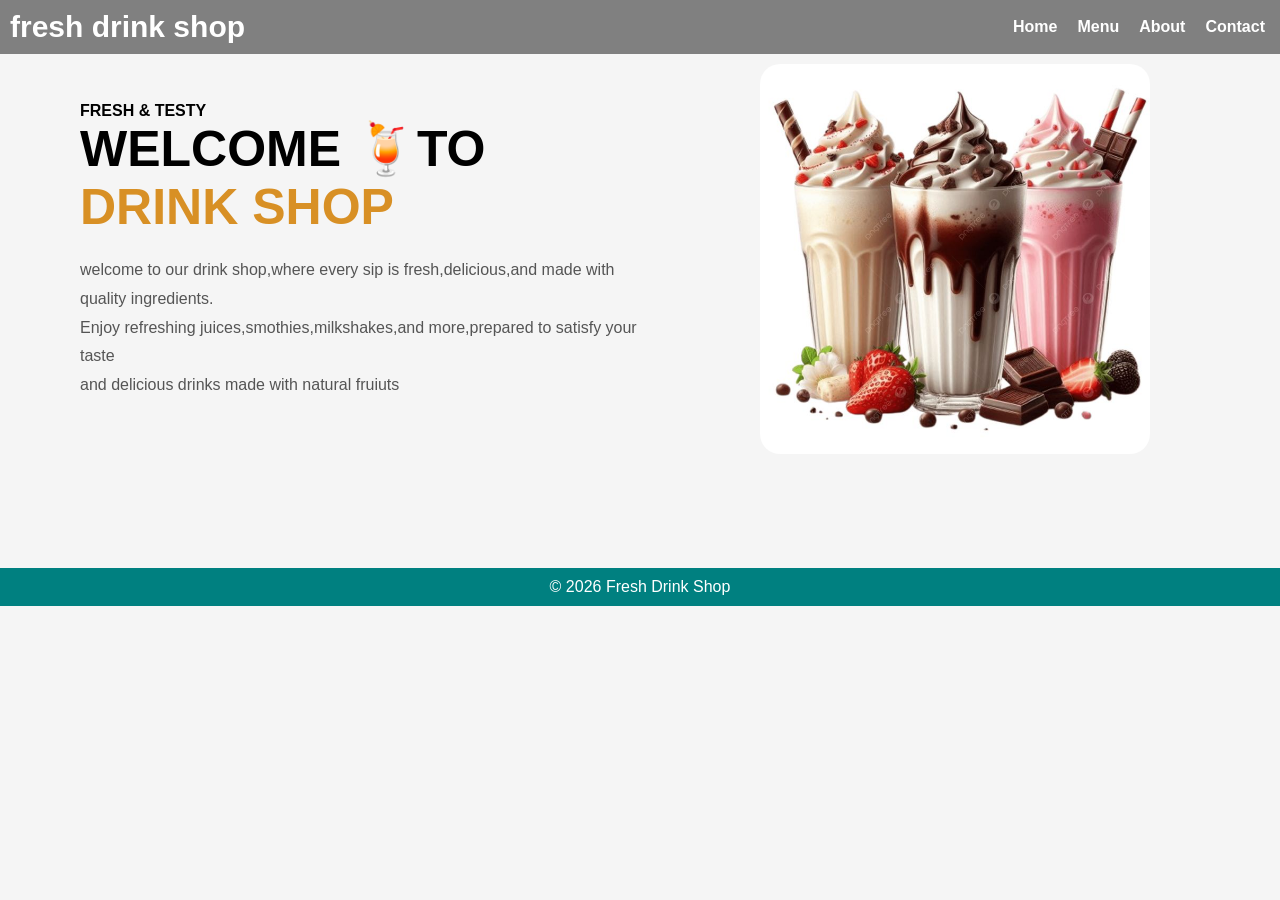
<file: index.html>
<!DOCTYPE html>
<html lang="en">
<head>
    <meta charset="UTF-8">
    <meta name="viewport" content="width=device-width, initial-scale=1.0">
    <title>Fresh Drink Shop</title>
    <link rel="stylesheet"href="style.css">
    
    <body>


<header>
    
        <div class="logo">
     <h2>fresh drink shop</h2> 
        </div>
     <nav>
        
         <a href="index.html">Home</a>
         <a href="menu.html">Menu</a>
         <a href="about.html">About</a>
         <a href="contact.html">Contact</a>
       
    </nav>
</header>

 <section class="home">
 <div class="text">
    <h4>FRESH & TESTY</h4>
    <h1>WELCOME 🍹TO<br><span>DRINK SHOP</span></h1>
 <p>welcome to our drink shop,where every sip is fresh,delicious,and made with quality ingredients.<br>
    Enjoy refreshing juices,smothies,milkshakes,and more,prepared to satisfy your taste<br>
    and delicious drinks made with natural fruiuts</p>
  </div>
  <div class="image">
    <img width="200"length=200 src="drinkshop.jpg" alt="drink">
  </div>
 </section>

<footer>
    <p>© 2026 Fresh Drink Shop</p>
</footer>
</head>
</body>
</html>
</file>
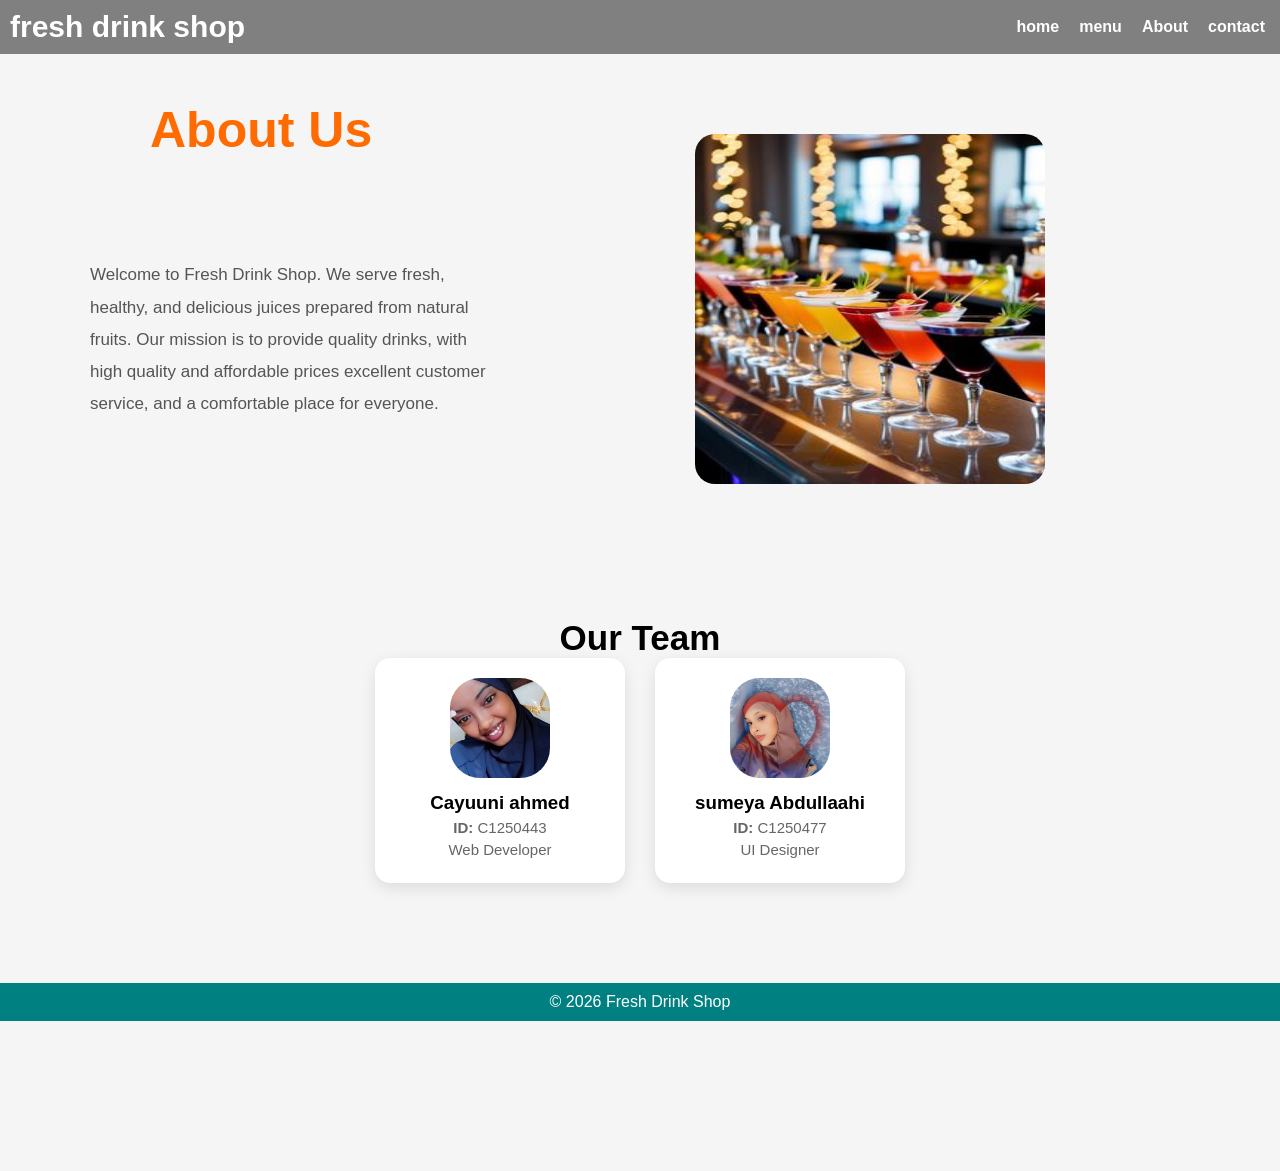
<file: about.html>
<!DOCTYPE html>
<head>
    <meta charset="UTF-8">
    <meta name="viewport"content="device-width,initial-scale">
    <title>drink shop</title>
    <link rel="stylesheet"href="style.css">
</head>
<body>
<header>
  
    <div class="logo">
  <h2>fresh drink shop</h2>
    </div>
  <nav>
 <a href="index.html">home</a>
 <a href="menu.html">menu</a>
 <a href="about.html">About</a>
 <a href="contact.html">contact</a>
</nav>
 </header>
 <section id="about">
     <div class="about-wrapper">
          <div class="about-content">
      <h2>About Us</h2>

        <p>
            Welcome to Fresh Drink Shop. We serve fresh, healthy, and delicious juices
            prepared from natural fruits. Our mission is to provide quality drinks,
            with high quality and affordable prices excellent customer service, 
            and a comfortable place for everyone.
        </p>
    </div>
  
      <div class="about">
            <div class="about-image">
        <img width=200 length=200 src="drinks.jpg" alt="Drink Shop"> 
    </div>
      </div>
</section>
  
   <section class="team">
   <h2>Our Team</h2>
    <div class="team-container">
        

        <div class="member">
            <img src="image whatsapp.jpeg" alt="">
            <h3>Cayuuni ahmed</h3>
            <p><b>ID:</b> C1250443</p>
            <p>Web Developer</p>
        </div>

        <div class="member">
            <img src="whatsapp.image.jpeg" alt="">
            <h3>sumeya Abdullaahi</h3>
            <p><b>ID:</b> C1250477</p>
            <p>UI Designer</p>
        </div>
  
    </div>  
   </section>
   <footer>
    <p>© 2026 Fresh Drink Shop</p>
</footer>

</body>
  
</body>
</html>
</file>
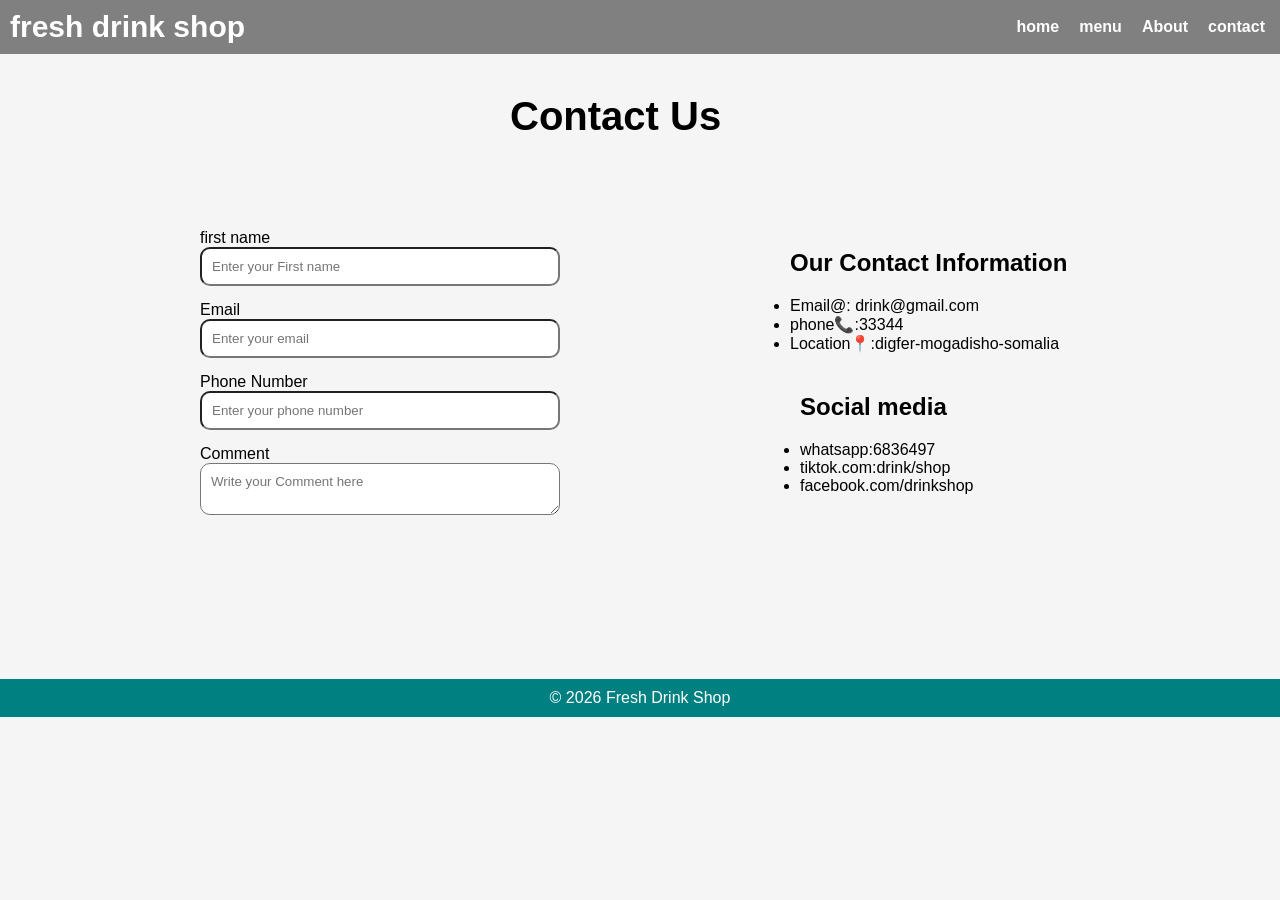
<file: contact.html>
<!DOCTYPE html>
<head>
    <meta charset="UTF-8">
    <meta name="viewport"content="device-width,initial-scale">
    <title>drink shop</title>
    <link rel="stylesheet"href="style.css">
</head>
<body>
<header>
  
    <div class="logo">
  <h2>fresh drink shop</h2>
    </div>
  <nav>
 <a href="index.html">home</a>
 <a href="menu.html">menu</a>
 <a href="about.html">About</a>
 <a href="contact.html">contact</a>
</nav>
 </header>
 <div class="card">
    <h1>Contact Us</h1>
 </div>
        <div class="contact-wrapper">
            
        <form>
            <label>first name</label>
            <input type="text" placeholder="Enter your First name">

            <label>Email</label>
            <input type="email" placeholder="Enter your email">

            <label>Phone Number</label>
            <input type="text" placeholder="Enter your phone number">

            <label>Comment</label>
            <textarea placeholder="Write your Comment here"></textarea>
        </form>
            
    
        <div class="contact-info">
            <h2>Our Contact Information</h2>
             <ul>
            <li>Email@: drink@gmail.com</li>
            <li>phone📞:33344</li>
            <li>Location📍:digfer-mogadisho-somalia</li>
             </ul>
        
         <div class="social-section">
        <h2>Social media</h2>
         <ul>
        <li>whatsapp:6836497</li>
        <li>tiktok.com:drink/shop</li>
        <li>facebook.com/drinkshop</li>
      </ul>
        
     </div>
        </div>
        </div>
        <footer>
    <p>© 2026 Fresh Drink Shop</p>
</footer>
</file>
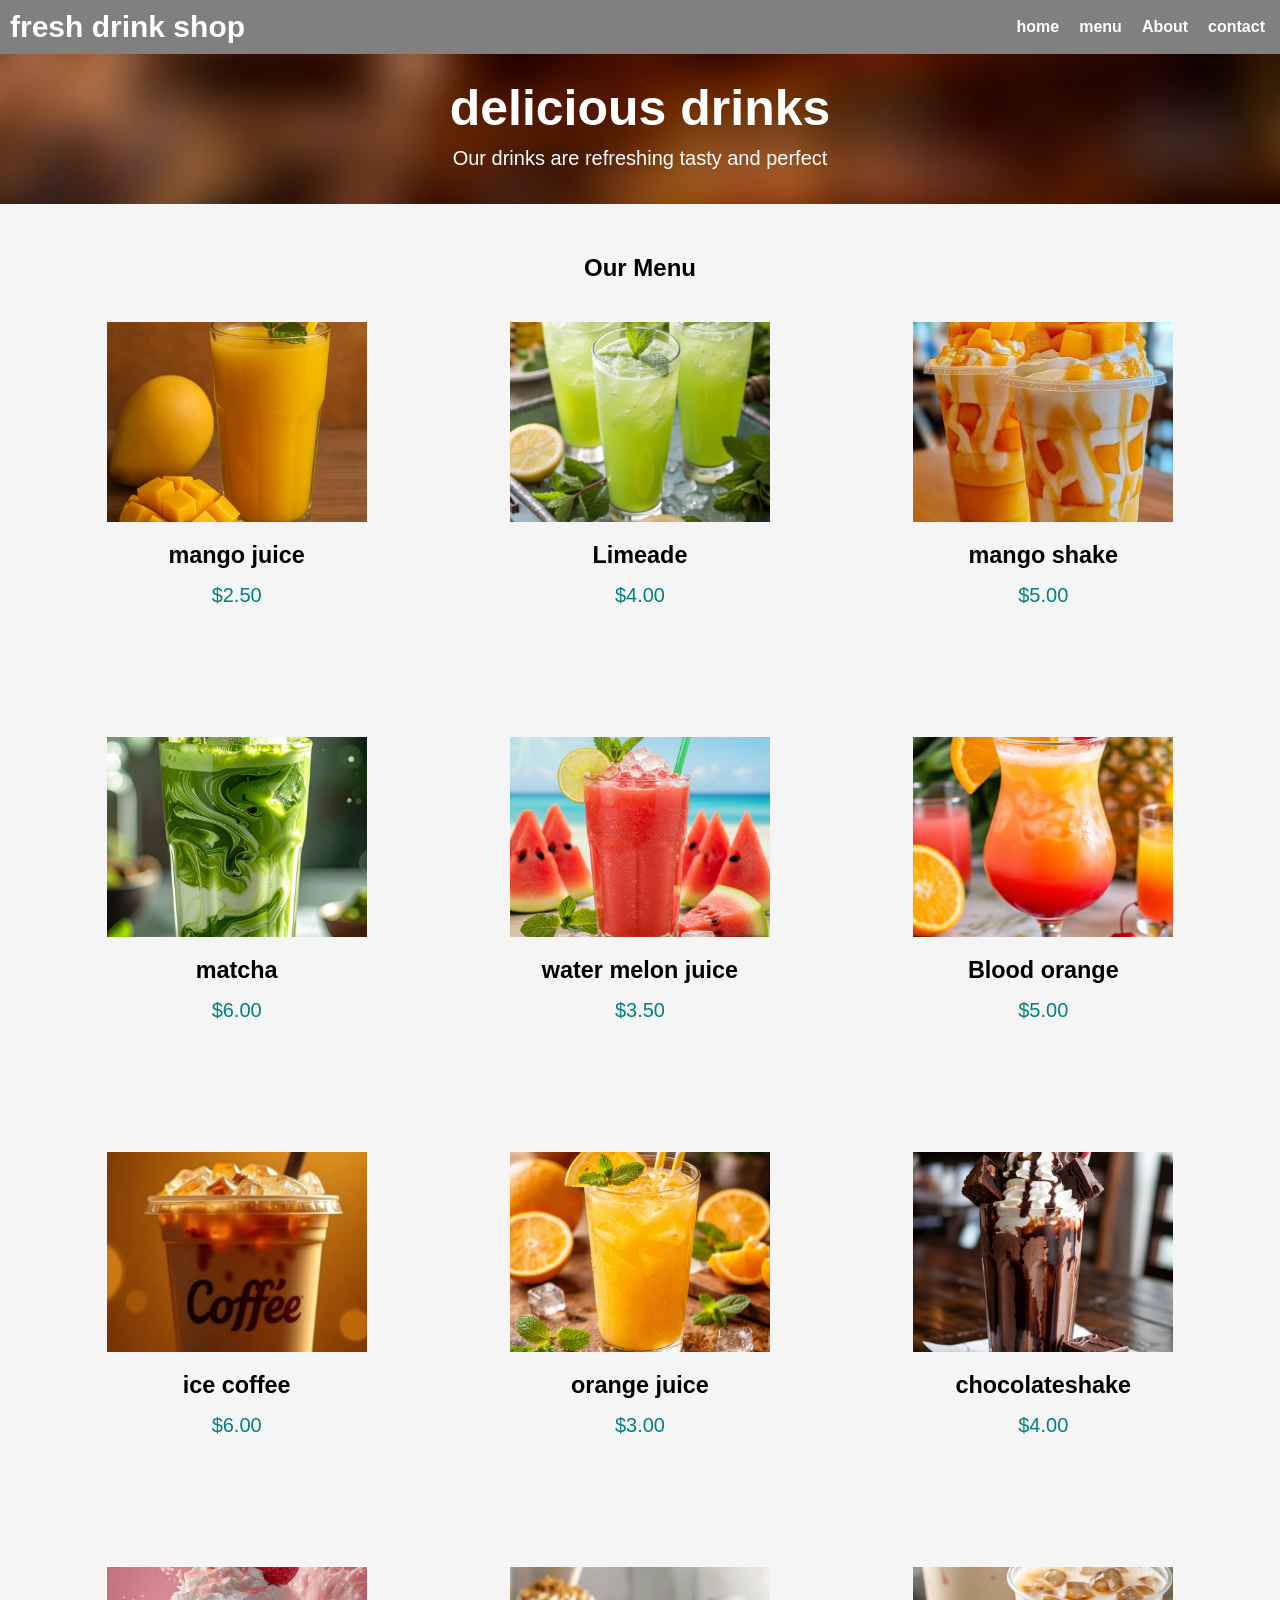
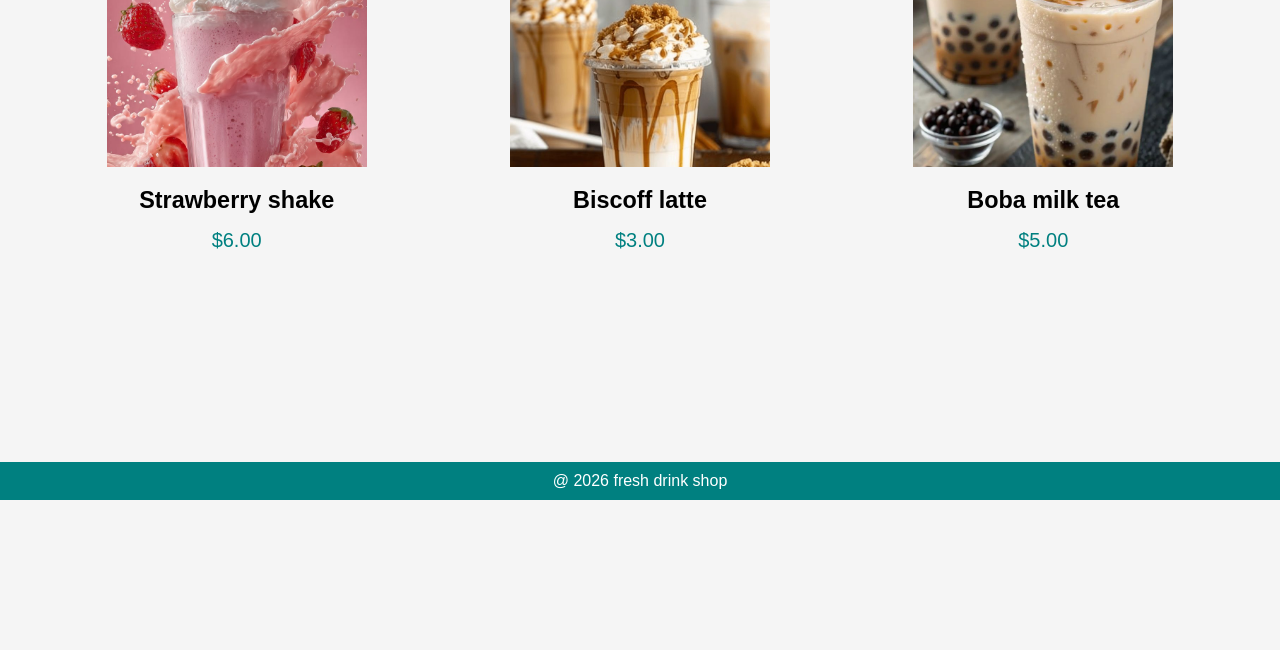
<file: menu.html>
<!DOCTYPE html>
<head>
    <meta charset="UTF-8">
    <meta name="viewport"content="device-width,initial-scale">
    <title>drink shop</title>
    <link rel="stylesheet"href="style.css">
</head>
<body>
<header>
  
    <div class="logo">
  <h2>fresh drink shop</h2>
    </div>
  <nav>
 <a href="index.html">home</a>
 <a href="menu.html">menu</a>
 <a href="about.html">About</a>
 <a href="contact.html">contact</a>
</nav>
 </header>
      <div class="hero">
    <h2>delicious drinks</h2>
     <p>Our drinks are refreshing tasty and perfect</p>
  </div>
  <section class="menu">

    <h1>Our Menu</h1>
    <div class="cards">

   <div class="card">
   <img width="100"length=200 src="mango juice (8).jpg" alt="mango">
   <h3>mango juice</h3>
   <p>$2.50</p>
   </div>
    
    
   <div class="card">
   <img width="200"length=200 src="limeade.jpg"alt="lemon">
   <h3>Limeade</h3>
   <p>$4.00</p>
   </div>
   
   <div class="card">
    <img width="200"length=200 src="mangoshake.jpg"alt="">
    <h3>mango shake</h3>
    <p>$5.00</p>
   </div>
   <div class="card">
    <img width="200"length=200 src="matcha.jpg"alt="matcha">
    <h3>matcha</h3>
    <p>$6.00</p>
   </div>

   <div class="card">
   <img width="200"length=200 src="watermelon.jpg"alt="watermelon">
   <h3>water melon juice</h3>
   <p>$3.50</p>
   </div>
   <div class="card">
    <img width="200"length=200 src="orange.jpg"alt="orange">
    <h3>Blood orange</h3>
    <p>$5.00</p>
   </div>
    <div class="card">
      <img width="200"length=200 src="download (4).jpg" alt="ice coffe">
      <h3>ice coffee</h3>
      <p>$6.00</p>
    </div>
    <div class="card">
      <img width="200" length="200" src="A glass of Refreshment.jpg" alt="orange">
      <h3>orange juice</h3>
      <p>$3.00</p>
    </div>
    <div class="card">
      <img width="200"length=200 src="chocolateshake.jpg" alt="chocolate">
      <h3>chocolateshake</h3>
      <p>$4.00</p>
    </div>
    <div class="card">
      <img width="200"length=200 src="🍓 Creamy Strawberry Milkshake.jpg" alt="Strawberry">
      <h3>Strawberry shake</h3>
      <p>$6.00</p>
    
    </div>
     <div class="card">
      <img width="200"length=200 src="biscoff lattee.jpg" alt="biscoff">
      <h3> Biscoff latte</h3>
      <p>$3.00</p>
     </div>
     <div class="card">
      <img width="200" lenght="200" src="boba milk tea.jpg" alt="boba">
      <h3>Boba milk tea</h3>
      <p>$5.00</p>
      
         </div>
         
   
  </div>
  </section>
  <footer>
    <p>@ 2026 fresh drink shop</p>
  </footer>
</body>
</file>
<file: style.css>
*{
    margin:0;
    padding:0;
    box-sizing:border-box;
    font-family:Arial, sans-serif;
}

body{
    background:#f5f5f5;
}
nav{

    display:flex;
    justify-content:space-between;
    align-items:center;
    padding:5px;
    
}

.logo{
    color:white;
    font-size:20px;
}
.logo h1{
    text-align: center;

}

.logo span{
    color:#d89025;
}

nav {
    display:flex;
    list-style:none;

}
.home{
    display:flex;
    justify-content:space-between;
    align-items:center;
    padding:10px 80px;
}

.text{
    width:50%;


}

.text h1{
    font-size:50px;

}

.text span{
    color:#d89025;
}

.text p{
    margin:20px 0;
    color:#555;
    line-height:1.8;
}
.image img{
    width:390px;
    border-radius:20px;
    margin-right: 50px;
}

header{
    background-color:gray;
    color:white;
    display:flex;
    justify-content:space-between;
    align-items:center;
    padding:10px;
}


nav a{
    color:white;
    text-decoration:none;
    margin-left:20px;
    font-weight:bold;
}


.hero{
    background:url("image.jpg") no-repeat center;
    background-size:cover;
    height:150px;
    display:flex;
    flex-direction:column;
    justify-content:center;
    align-items:center;
    color:white;
    text-align:center;
}

.hero h2{
    font-size:50px;
}

.hero p{
    font-size:20px;
    margin:10px 0;
}



.menu{
    padding:50px;
    text-align:center;
}

.menu h2{
    margin-bottom:30px;
    font-size:30px;
}

.cards{
    display:flex;
    justify-content:center;
    gap:30px;
    flex-wrap:wrap;
}

.card{
    background:white;
    width:260px;
    border-radius:15px;
padding:12px 30px;
    border-radius:30px;
}

.menu{
    padding:50px;
    text-align:center;
}

.menu h2{
    margin-bottom:30px;
}

.cards{
    display:flex;
    justify-content:center;
    gap:30px;
    flex-wrap:wrap;
}

.card{
    background:white;
    width:300px;
    border-radius:15px;padding:12px 30px;
    border-radius:30px;
}

.menu{
    padding:50px;
    text-align:center;
}

.menu h2{
    margin-bottom:30px;
}

.cards{
    display:flex;
    justify-content:center;
    gap:30px;
    flex-wrap:wrap;
}

.card{
    background:white;
    width:300px;
    border-radius:20px;overflow:hidden;
    box-shadow:10px 5px 10px rgba();
}

.card img{
    width:100%;
    height:200px;
    object-fit:cover;
}

.card h3{
    margin:15px;
}

.card p{
    color:#008080;
    font-size:20px;
    margin-bottom:20px;
}

footer{
    background:#008080;
    color:white;
    text-align:center;
    padding:10px;
    margin-top:100px;
}
.about{
    width: 100%;
    padding: 80px 10%;
    display: flex;
    align-items: center;
    justify-content: center;
    gap: 30px;
    background:transparent;
    flex-wrap:wrap;
}
.about-wrapper{
  display: flex;
  align-items: center;
  gap:50px;

}

.about-content{
    max-width: 500px;
    padding-left: 50px;
    text-align: left;
}

.about-content h2{
    font-size: 50px;
    color: #ff6b00;
    margin-bottom: 100px;
    padding-left: 100px;
}
.about-content p{
    font-size: 17px;
    color: #555;
    margin-bottom: 600px;
    line-height: 1.9;
    margin-left: 40px;
}



.about-image img{
    width: 350px;
    height: 350px;
    border-radius: 20px;
    margin-bottom: 500px;
    margin-right: 90px;
    background-color: #f5f5f5;
    overflow: hidden;

}

.team{
    text-align: center;
    margin-top:-450px;
}
.team h2{
    font-size: 35px;
    margin-bottom: 0;
}

.team-container{
    display: flex;
    justify-content: center;
    gap: 30px;
    flex-wrap: wrap;
    flex-direction: row;
    
}

.member{
    width: 250px;
    background: #fff;
    padding: 20px;
    border-radius: 15px;
    box-shadow: 0 5px 15px rgba(0,0,0,0.1);
}
.member img{
    width: 100px;
    height: 100px;
    border-radius: 30%;
    object-fit: cover;
    margin-bottom: 10px;
}

.member h4{
    font-size: 22px;
    color: #222;
    margin-bottom: 10px;
}

.member p{
    font-size: 15px;
    color: #666;
    margin: 5px 0;
}
footer{
background:#008080;
    color:white;
    text-align:center;
    padding:10px;
    margin-bottom:150px;
}   
.card{
    border-radius: 10px;
    margin: 20px auto;
    padding: 20px;
    background-color:transparent;
    box-shadow: none;
    border: none;
    font-size: 20px;
}
   .contact-wrapper {
    display: flex;
    gap: 40px;
    align-items: flex-start;
}

 form {
    display: flex;
    flex-direction: column;
    width: 300px;
    height: 400px;
    justify-content: center;
    margin-left: 200px;


}
form input,
form textarea{
    width: 120%;
    padding: 10px;
    margin-bottom: 15px;
    box-sizing: border-box;
    border-radius: 10px;
}


.contact-info {
    width: 35%;
    margin-top: 70px;
    margin-left: 250px;

}
.contact-info h2{
    margin-bottom: 20px;
}

.social-section {
    margin-top: 40px;
    margin-left: 10px;
}
</file>
